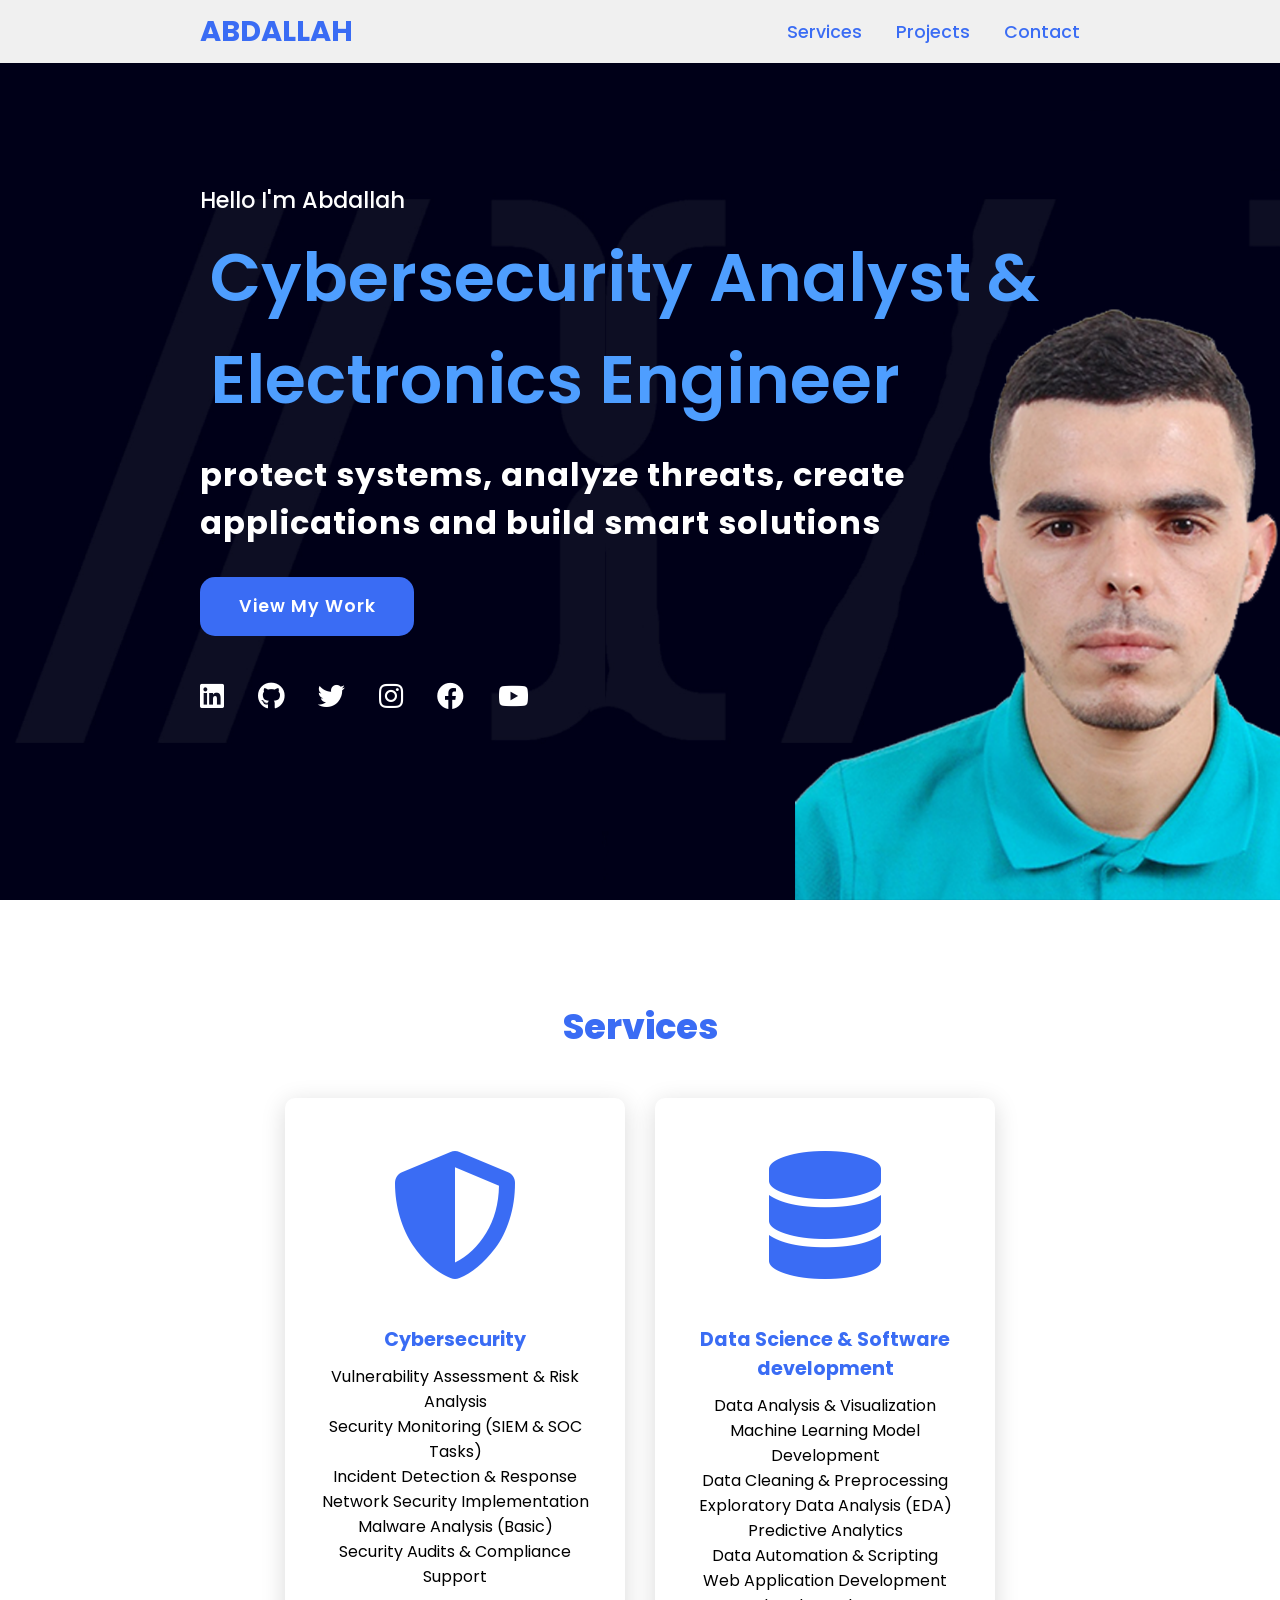
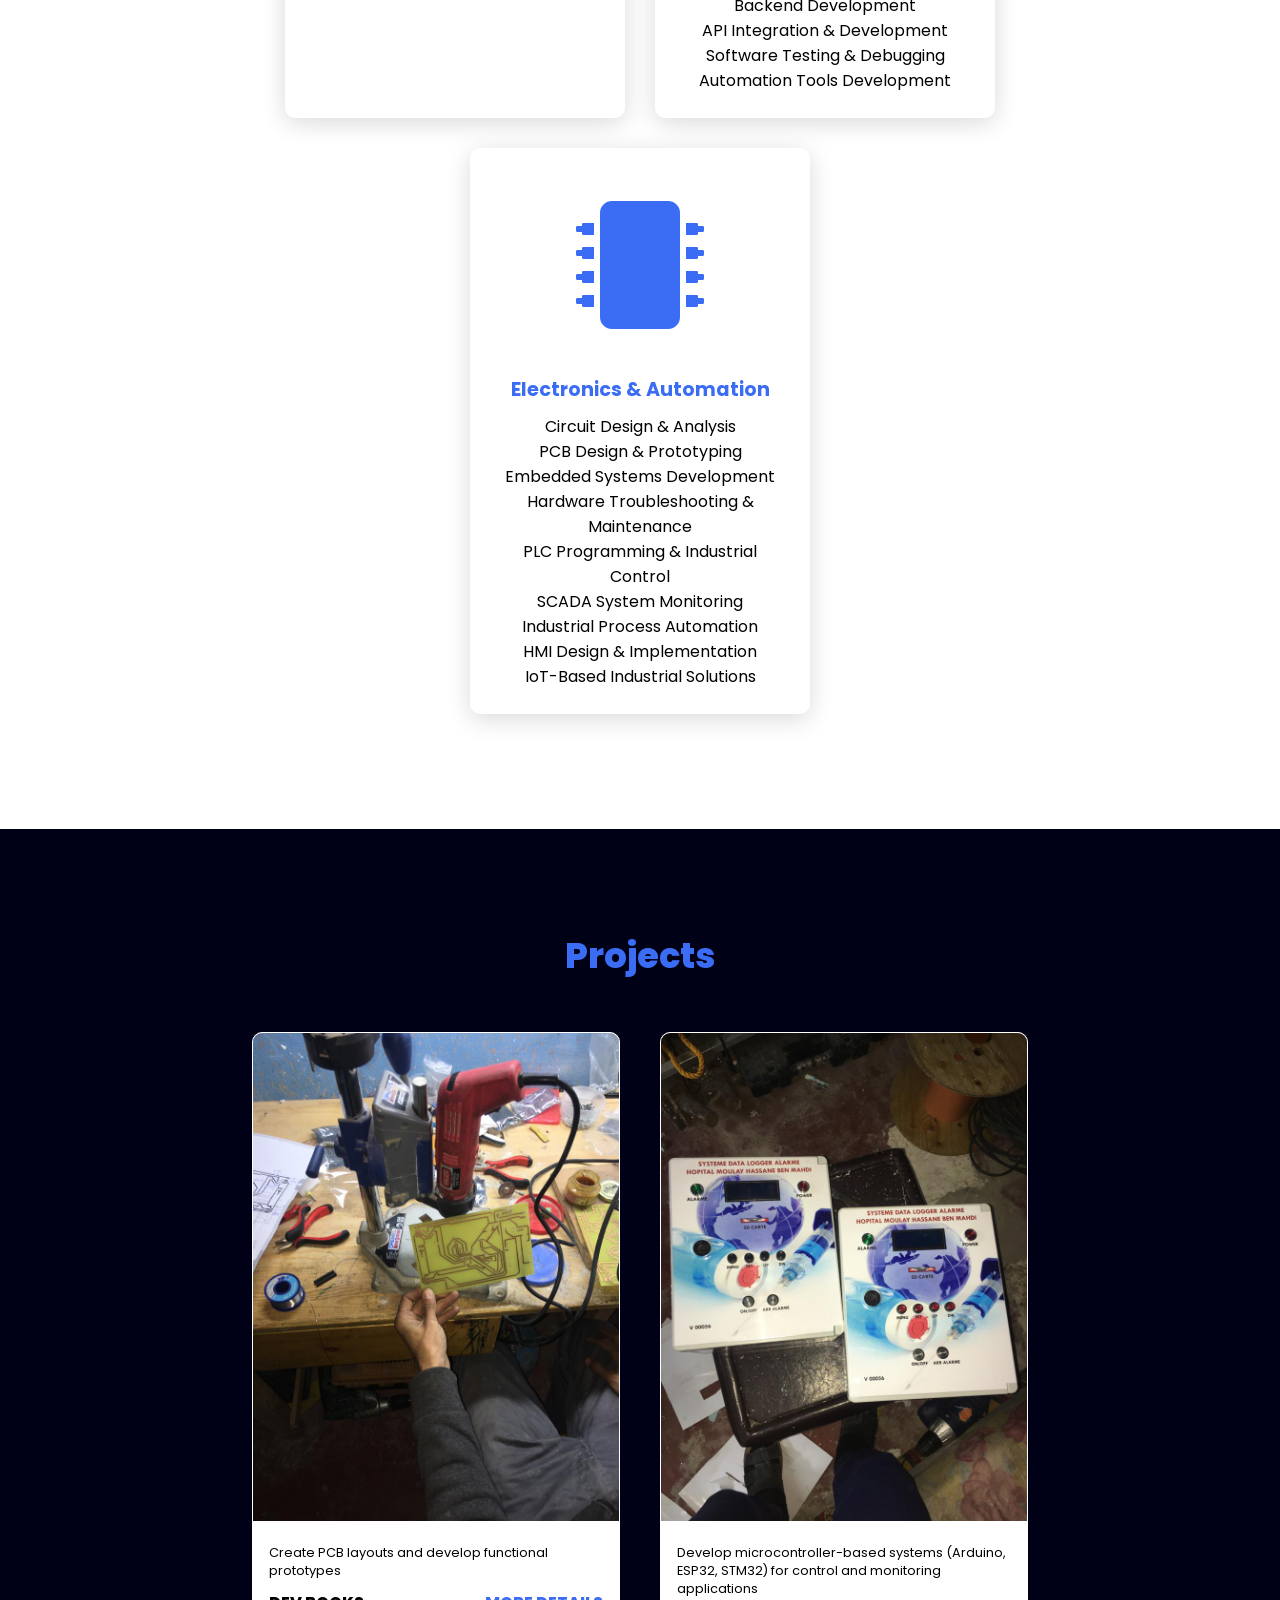
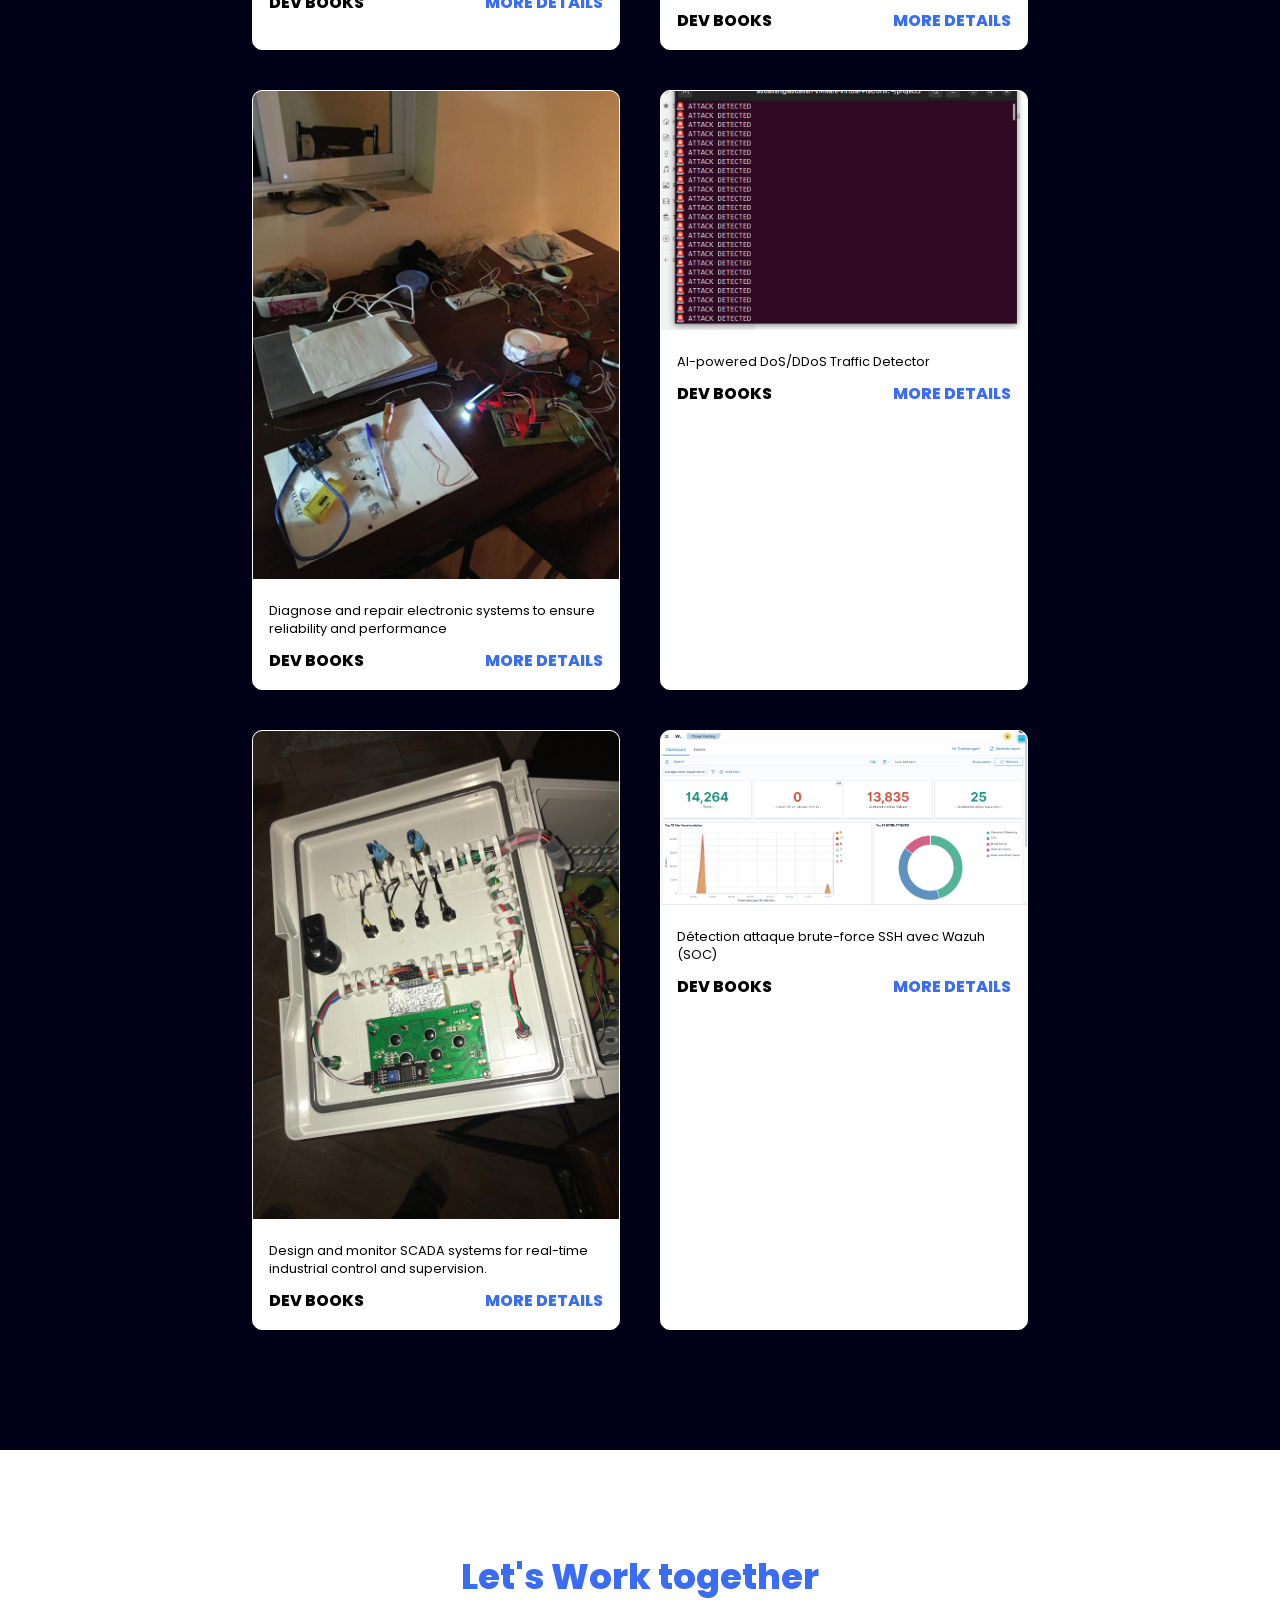
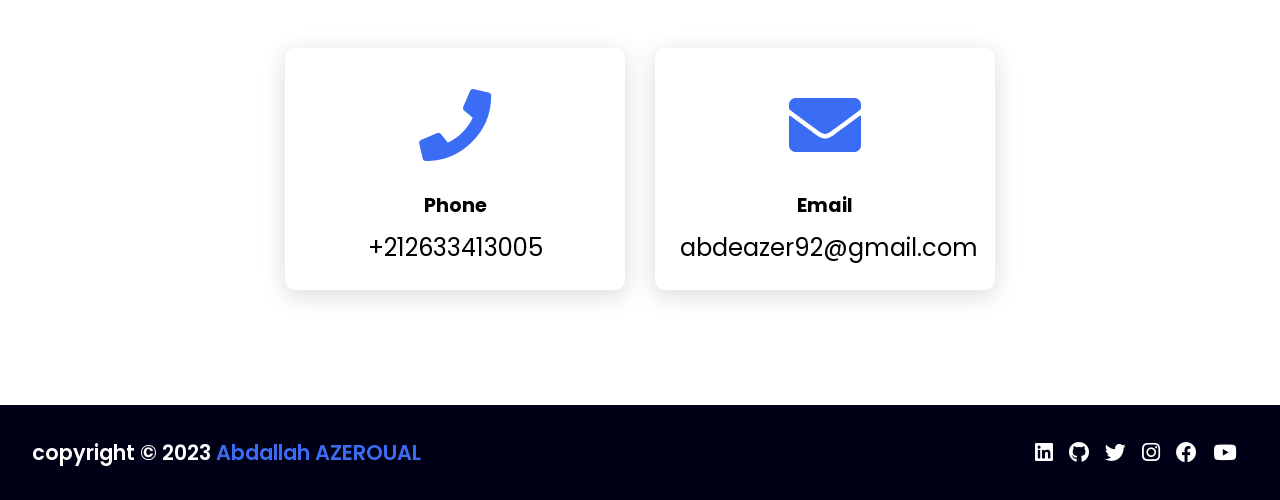
<file: index.html>
<!DOCTYPE html>
<html lang="en">
<head>
    <meta charset="utf-8">
	<meta name="viewport" content="width=device-width, initial-scale=1">
	<link rel="stylesheet" type="text/css" href="style.css">
	<link rel="stylesheet" href="https://cdnjs.cloudflare.com/ajax/libs/font-awesome/5.15.4/css/all.min.css">
	<title>Abdallah AZEROUAL</title>
</head>
<body>

    <header>
		<a href="#" class="logo">Abdallah</a>
		<nav class="navigation">
			<a href="#services">Services</a>
			<a href="#projects">Projects</a>
			<a href="#contact">Contact</a>
			
		</nav>
	</header>

	<section class="main">
		<div>
			<h2> Hello I'm Abdallah <br> <span>Cybersecurity Analyst & Electronics Engineer</span></h2>
			<h3>protect systems, analyze threats, create <br>applications and build smart solutions</h3>
			<a href="#projects" class="main-btn"> View My Work</a>
			<div class="social-icons">
				<a href="https://www.linkedin.com/in/azeroual-abdallah-63031b185?lipi=urn%3Ali%3Apage%3Ad_flagship3_profile_view_base_contact_details%3B7dbCgPadR1OWqTbkztDNog%3D%3D"><i class="fab fa-linkedin"></i></a>
			    <a href="https://github.com/AZEROUALabdallah"><i class="fab fa-github"></i></a>
			    <a href="https://twitter.com/abdallahazerou3"><i class="fab fa-twitter"></i></a>
			    <a href="https://instagram.com/abdallah_azeroual?igshid=OGQ5ZDc2ODk2ZA=="><i class="fab fa-instagram"></i></a>
			    <a href="https://www.facebook.com/abdel.az"><i class="fab fa-facebook"></i></a>
			    <a href="https://www.youtube.com"><i class="fab fa-youtube"></i></a>

			</div>	
		</div>
	</section>

	<section class="cards" id="services">
		<h2 class="title">Services</h2>
		<div class="content">
			<div class="card">
				<div class="icon">
					<i class="fas fa-shield-alt"></i>

				</div>
				<div class="info">
					<h3>Cybersecurity</h3>
					<p>Vulnerability Assessment & Risk Analysis<br>
					   Security Monitoring (SIEM & SOC Tasks)<br>
					   Incident Detection & Response<br>
					   Network Security Implementation<br>
					   Malware Analysis (Basic)<br>
					   Security Audits & Compliance Support</p>
						
				</div>

			</div>
			<div class="card">
				<div class="icon">
					<i class="fas fa-code fa-database"></i>

				</div>
				<div class="info">
					<h3>Data Science & Software development</h3>
					<p>Data Analysis & Visualization<br>
					   Machine Learning Model Development<br>
					   Data Cleaning & Preprocessing<br>
					   Exploratory Data Analysis (EDA)<br>
					   Predictive Analytics<br>
					   Data Automation & Scripting<br>
					   Web Application Development<br>
					   Backend Development<br>
					   API Integration & Development<br>
					   Software Testing & Debugging<br>
					   Automation Tools Development</p>
				</div>

			</div>
			<div class="card">
				<div class="icon">
					<i class="fas fa-microchip"></i>

				</div>
				<div class="info">
					<h3>Electronics & Automation</h3>
					<p>Circuit Design & Analysis<br>
					   PCB Design & Prototyping<br>
					   Embedded Systems Development<br>
					   Hardware Troubleshooting & Maintenance<br>
					   PLC Programming & Industrial Control<br>
					   SCADA System Monitoring<br>
					   Industrial Process Automation<br>
					   HMI Design & Implementation<br>
					   IoT-Based Industrial Solutions</p>
				</div>

			</div>

		</div>

	</section>

	<section class="projects" id="projects">
		<h2 class="title">Projects</h2>
		<div class="content">
			<div class="project-card">
				<div class="project-image">
					<img src="images/1.jpeg">

				</div>
				<div class="project-info">
					<p class="project-category">Create PCB layouts and develop functional prototypes</p>
					<strong class="project-title">
						<span>Dev Books</span>
						<a href="#" class="more-details">More Details</a>
					</strong>

				</div>
			</div>

			<!--*********************************************-->
			<div class="project-card">
				<div class="project-image">
					<img src="images/2.jpeg">

				</div>
				<div class="project-info">
					<p class="project-category">Develop microcontroller-based systems (Arduino, ESP32, STM32) for control and monitoring applications</p>
					<strong class="project-title">
						<span>Dev Books</span>
						<a href="#" class="more-details">More Details</a>
					</strong>

				</div>
			</div>
			<!--*********************************************-->

			<div class="project-card">
				<div class="project-image">
					<img src="images/3.jpeg">

				</div>
				<div class="project-info">
					<p class="project-category">Diagnose and repair electronic systems to ensure reliability and performance</p>
					<strong class="project-title">
						<span>Dev Books</span>
						<a href="#" class="more-details">More Details</a>
					</strong>

				</div>
			</div>
			<!--*********************************************-->

			<div class="project-card">
				<div class="project-image">
					<img src="images/12.png">

				</div>
				<div class="project-info">
					<p class="project-category">AI-powered DoS/DDoS Traffic Detector</p>
					<strong class="project-title">
						<span>Dev Books</span>
						<a href="#" class="more-details">More Details</a>
					</strong>

				</div>
			</div>
			<!--*********************************************-->

			<div class="project-card">
				<div class="project-image">
					<img src="images/5.jpeg">

				</div>
				<div class="project-info">
					<p class="project-category">Design and monitor SCADA systems for real-time industrial control and supervision.</p>
					<strong class="project-title">
						<span>Dev Books</span>
						<a href="#" class="more-details">More Details</a>
					</strong>

				</div>
			</div>
			<!--*********************************************-->

			<div class="project-card">
				<div class="project-image">
					<img src="images/11.png">

				</div>
				<div class="project-info">
					<p class="project-category">Détection attaque brute-force SSH avec Wazuh (SOC)</p>
					<strong class="project-title">
						<span>Dev Books</span>
						<a href="#" class="more-details">More Details</a>
					</strong>

				</div>
			</div>
			<!--*********************************************-->

		</div>

	</section>

	<section class="contact" id="contact">
		<h2 class="title">Let's Work together</h2>
		<div class="content">

			<div class="card">
				<div class="icon">
					<i class="fas fa-phone"></i>

				</div>
				<div class="info">
					<h3>Phone</h3>
					<p>+212633413005</p>
				</div>

			</div>
			<div class="card">
				<div class="icon">
					<i class="fas fa-envelope"></i>

				</div>
				<div class="info">
					<h3>Email</h3>
					<p>abdeazer92@gmail.com</p>
				</div>

			</div>

		</div>


	</section>

	<footer class="footer">
		<p class="footer-title">copyright &copy; 2023   <span>Abdallah AZEROUAL</span></p>
		<div class="social-icons">
			<a href="https://www.linkedin.com/in/azeroual-abdallah-63031b185?lipi=urn%3Ali%3Apage%3Ad_flagship3_profile_view_base_contact_details%3B7dbCgPadR1OWqTbkztDNog%3D%3D"><i class="fab fa-linkedin"></i></a>
			    <a href="https://github.com/AZEROUALabdallah"><i class="fab fa-github"></i></a>
			    <a href="https://twitter.com/abdallahazerou3"><i class="fab fa-twitter"></i></a>
			    <a href="https://instagram.com/abdallah_azeroual?igshid=OGQ5ZDc2ODk2ZA=="><i class="fab fa-instagram"></i></a>
			    <a href="https://www.facebook.com/abdel.az"><i class="fab fa-facebook"></i></a>
			    <a href="https://www.youtube.com"><i class="fab fa-youtube"></i></a>

		</div>	

	</footer>
    
</body>
</html>
</file>
<file: style.css>
@import url('https://fonts.googleapis.com/css2?family=Poppins:ital,wght@0,100;0,200;0,300;0,400;0,500;0,600;0,700;0,800;0,900;1,100;1,200;1,300;1,400;1,500;1,600;1,700;1,800;1,900&display=swap');


*{
	font-family: 'Poppins', sans-serif;
	margin: 0;
	padding: 0;
	box-sizing: border-box;
	scroll-behavior: smooth;
}

header{
	background-color: #f0f0f0;
	width: 100%;
	position: fixed;
	z-index: 999;
	display: flex;
	justify-content:space-between;
    align-items: center;
	padding: 10px 200px;
	
}

.logo{
	text-decoration: none;
	color: #3a6cf4;
	text-transform:uppercase;
	font-weight: 700;
	font-size: 1.8em;

}
.navigation a{

	color: #3a6cf4;
	text-decoration: none;
	font-size: 1.1em;
	font-weight: 500;
	padding-left: 30px;
}

.navigation a:hover{
	color: #601cfc;
}

section{
	padding: 100px 200px;
}

.main{
	width: 100%;
	min-height: 100vh;
	display: flex;
	align-items: center;
	background: url(images/background10.png);
	background-size: cover;
	background-position: center;
	background-attachment: fixed;

}

.main h2{
	color: #fff;
	font-size: 1.4em;
	font-weight: 500;
} 
.main h2 span{
	display: inline-block;
	margin: 10px;
	color: #4e9eff;
	font-size: 3em;
	font-weight: 600;
}

.main h3{
	color: #fff;
	font-size: 2em;
	font-weight: 700;
	letter-spacing: 1px;
	margin-top: 10px;
	margin-bottom: 30px;
}

.main-btn{
	color: #fff;
	background-color: #3a6cf4;
	text-decoration: none;
	font-size: 1.1em;
	font-weight: 600;
	display: inline-block;
	padding: 0.9375em 2.1875em;
	letter-spacing: 1px;
	border-radius: 15px;
	margin-bottom: 40px;
	transition: 0.7s ease;
}

.main-btn:hover{
	background-color: #0a49f6;
	transform: scale(1.1);
}

.social-icons a {
	color: #fff;
	font-size: 1.7em;
	padding-right: 30px;
}

.title{
	display: flex;
	justify-content: center;
	color: #3a6cf4;
	font-size: 2.2em;
	font-weight: 800;
	margin-bottom: 30px;
	
}

.content{
	display: flex;
	justify-content: center;
	flex-direction: row;
	flex-wrap: wrap;
}

.card{
	background-color: #fff;
	width: 21.25em;
	box-shadow: 0 5px 25px rgba(1 1 1 /15%);
	border-radius: 10px;
	padding: 25px;
	margin: 15px;
	transition: 0.7s ease;

}

.card:hover{
	transform: scale(1.1);
	
}

.icon{
	color: #3a6cf4;
	font-size: 8em;
	text-align: center;

}

.info{
	text-align: center;
}

.info h3{
	color: #3a6cf4;
	font-size: 1.2em;
	font-weight: 700;
	margin: 10px;
}

.projects{
	background-color: #000016;
}

.projects .content{
	margin-top: 30px;
}

.project-card{
	background-color: #fff;
	border: 1px solid #fff;
	min-height: 14em;
	width: 23em;
	overflow: hidden;
	border-radius: 10px;
	margin: 20px;
	transition: 0.7s ease;
	
}

.project-card:hover{
	transform: scale(1.1);
}

.project-card:hover .project-image{
	opacity: 0.9;
}
.project-image img{
	width: 100%;
}

.project-info{
	padding: 1em;
}

.project-category{
	font-size: 0.8em;
	color: #000;

}

.project-title{
	display: flex;
	justify-content: space-between;
	text-transform: uppercase;
	font-weight: 800;
	margin-top: 10px;
}

.more-details{
	text-decoration: none;
	color: #3a6cf4;
}

.more-details:hover{
	color: #601cfc;
}

.contact .icon{
	font-size: 4.5em;
}

.contact .info h3{
	color: #000;
}

.contact .info p{
	font-size: 1.5em;
}

.footer{
	background-color: #000016;
	color: #fff;
	display: flex;
	padding: 2em;
	justify-content: space-between;
}
 .footer-title{
	font-size: 1.3em;
	font-weight: 600;
 }

 .footer-title span{
	color: #3a6cf4;
 }

 .footer .social-icons a{
	font-size: 1.3em;
	padding: 0 12px 0 0;

 }

 @media (max-width: 1023px){
	header{
		padding: 12px 20px;
	}

	.navigation a{
		padding-left: 10px;
	}
	.title{
		font-size: 1.8em;
	}

	section{
		padding: 80px 20px;
	}

	.main-content h2{
		font-size: 1em;

	}

	.main-content h3{
		font-size: 1.6em;
	}

	.content{
		flex-direction: column;
		align-items: center;
	}


 }

 /*--------------------------------------------------------------------*/
 @media (max-width: 641px){

	body{
		font-size: 12px;
	}

	.main-content h2{
		font-size: 0.8em;

	}

	.main-content h3{
		font-size: 1.4em;
	}




 }
/*---------------------------------------------------------------------*/

@media(max-width: 300px){
	body{
		font-size: 10px;
	}

	.main-content h2{
		font-size: 0.01em;
	}

	.main-content h3{
		font-size: 0.1em;
	}
}
/*---------------------------------------------------------------------*/
</file>
